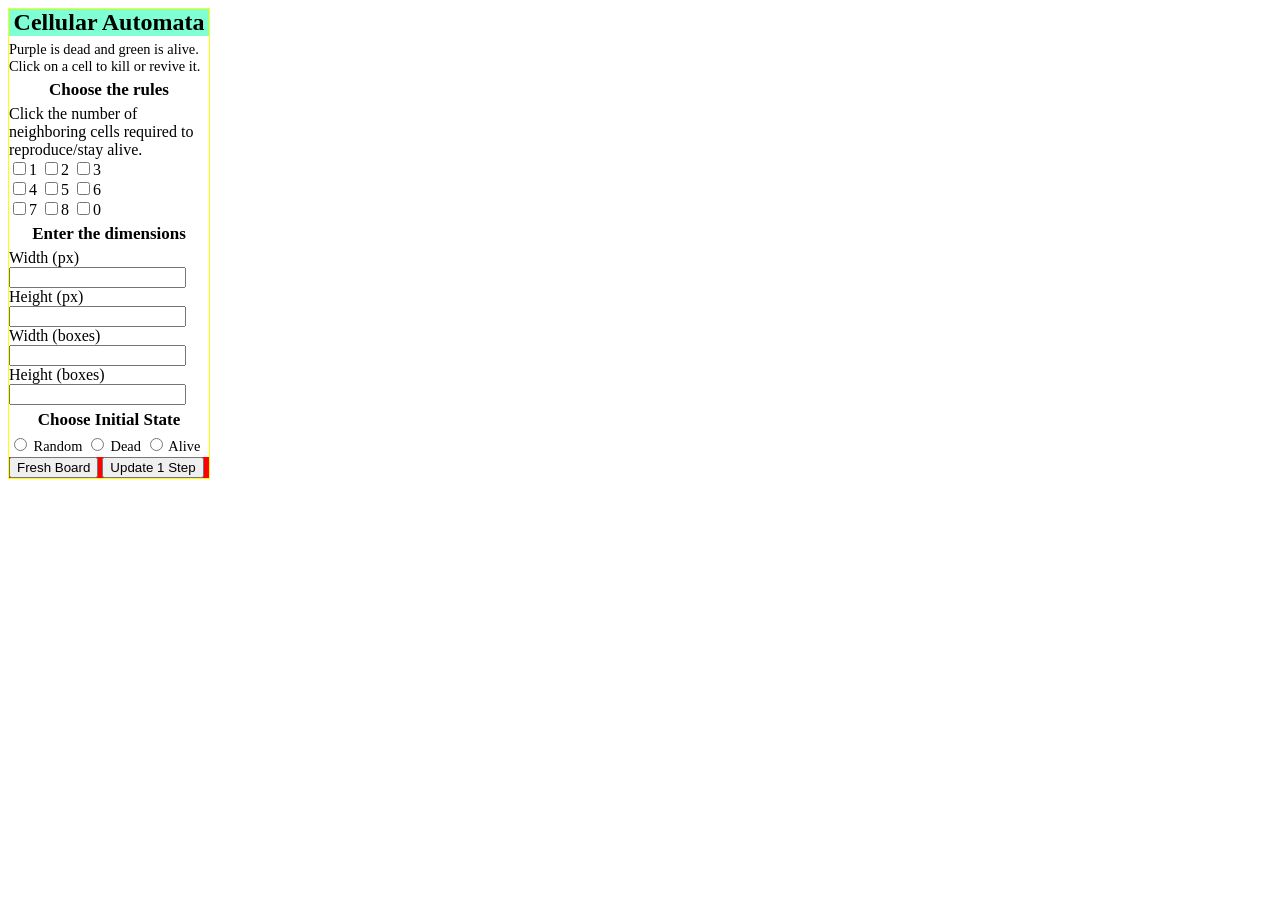
<file: cells/index.html>
<!DOCTYPE html>

<html>
<head>
	<title>  Cellular Automata  </title>

	<link rel="stylesheet" type="text/css" href="cellStyles.css">
	<script type="text/javascript" src="http://ajax.googleapis.com/ajax/libs/jquery/1.7.0/jquery.min.js">
	</script>		
		</script>		


<script type="text/javascript" src="cellWorkings.js"> 
</script>



	
			
</head>
<body>

<div class="left-side">

	<h2>Cellular Automata </h2> 	
	
		<div class="smaller">Purple is dead and green is alive. <br>
		Click on a cell to kill or revive it. <br>
		</div>
	
	<h1>Choose the rules</h1>
	
		Click the number of neighboring cells required to reproduce/stay alive.  <br>


	<form name="myForm">
	
		<input type="checkbox" id="one1">1 
		<input type="checkbox" id="two">2 
		<input type="checkbox" id="three">3 <br>
		<input type="checkbox" id="four">4 
		<input type="checkbox" id="five">5 
		<input type="checkbox" id="six">6 <br>
		<input type="checkbox" id="seven">7 
		<input type="checkbox" id="eight">8 
		<input type="checkbox" id="zero">0
	
		<h1>Enter the dimensions </h1>
	
			Width (px)
				<input type="text" name="width" id="width">  
				<div class="footer"> </div>
			Height (px)
				<input type="text" id="height">  
			<div class="footer"> </div>
			Width (boxes) 
			<input type="text" id="numX"> 
			<div class="footer"> </div>
			Height (boxes) 
			<input type="text" id="numY"> 
	</form>		

	<h3>Choose Initial State</h3>
	<div class="smaller">
	<input type="radio" name="state" id="random" value="2" > Random
	<input type="radio" name="state" id="dead" value="0" > Dead 
	<input type="radio" name="state" id="alive" value="1"> Alive <br>
	</div>
	<div class="redbkg">
	<button id="startButton" >Fresh Board</button>
	<button id="updateButton" >Update 1 Step</button>
	</div>
	</div>

	<div id="wrapper">

</div> 

</body>

</html>
</file>
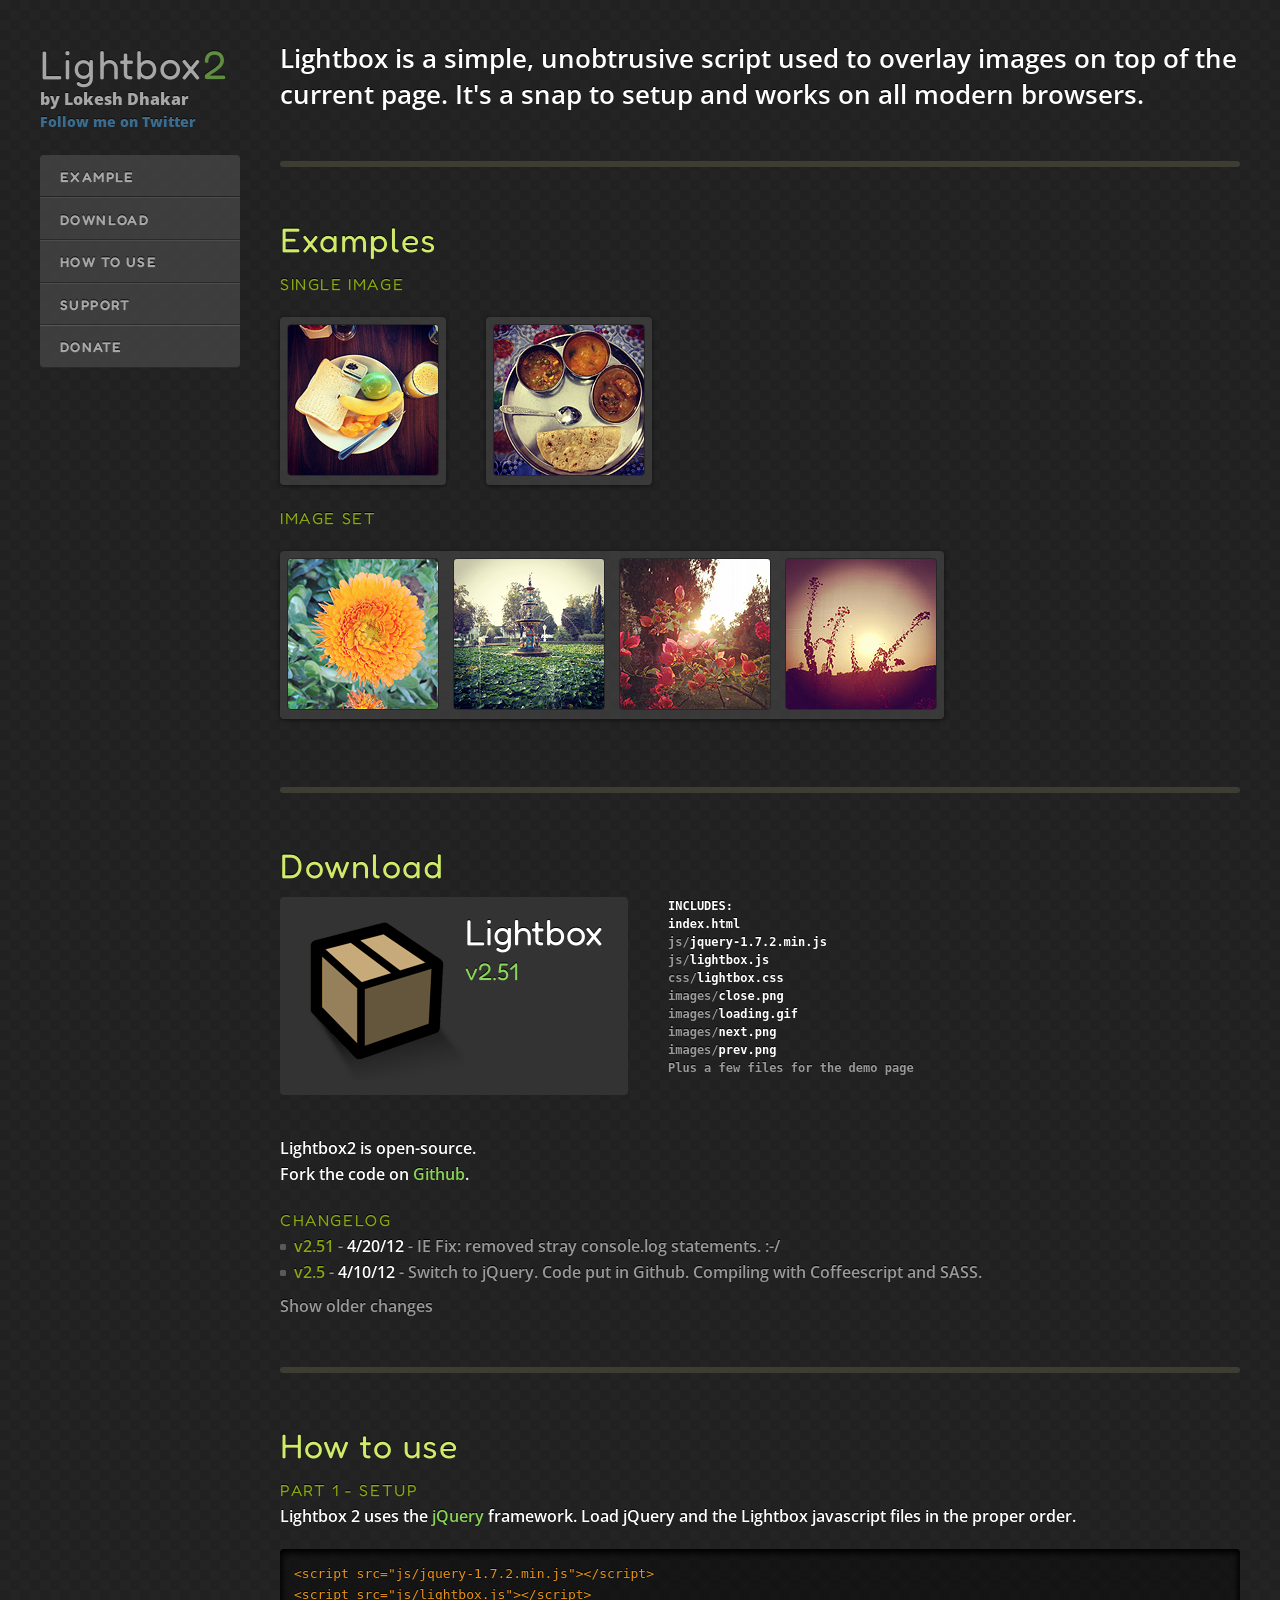
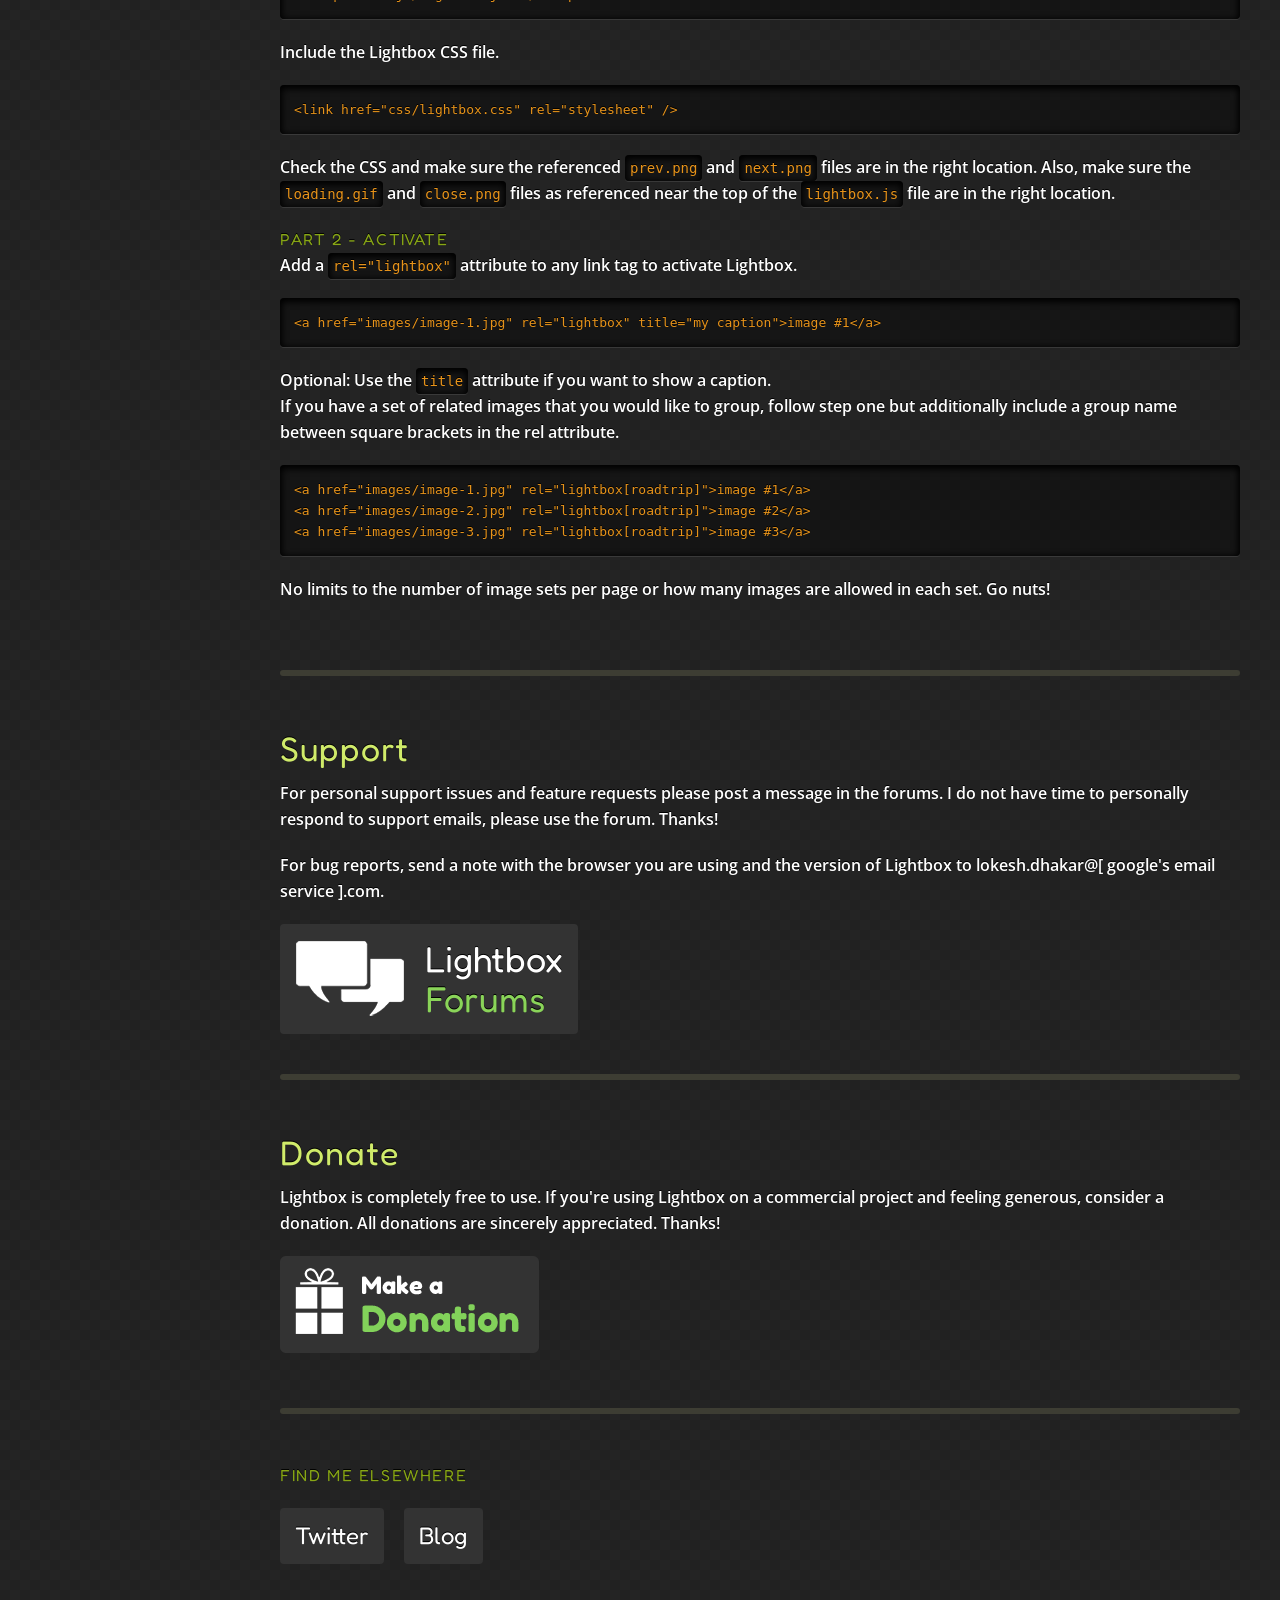
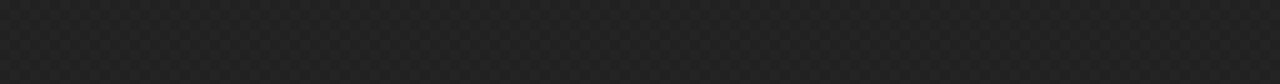
<file: aisling-bostonbb.com/lightbox/index.html>
<!doctype html>
<html lang="en-us">
<head>

	<meta charset="utf-8">
	<title>Lightbox 2</title>

	<meta name="description" lang="en" content="Lightbox 2 is a simple, unobtrusive script used to overlay images on the current page. It's a snap to setup and works on all modern browsers." />
  <meta name="author" content="Lokesh Dhakar">

  <meta name="viewport" content="width=device-width">

	<link rel="shortcut icon" type="image/ico" href="images/favicon.gif" />	
	<link rel="stylesheet" href="css/screen.css" type="text/css" media="screen" />
	<link rel="stylesheet" href="css/lightbox.css" type="text/css" media="screen" />

  <link href='http://fonts.googleapis.com/css?family=Fredoka+One|Open+Sans:400,700' rel='stylesheet' type='text/css'>

</head>
<body>

<div id="sidebar">
	<h1 class="logo"><a href="http://www.lokeshdhakar.com/projects/lightbox2/">Lightbox<em>2</em></a></h1>
	<p class="author"><a href="http://www.lokeshdhakar.com">by Lokesh Dhakar</a> <br />
  <span class="twitter"><a href="https://twitter.com/intent/user?screen_name=lokeshdhakar">Follow me on <em>Twitter</em></a></span></p>

	<ul id="nav">
		<li><a href="#example" class="first">Example</a></li>
		<li><a href="#download">Download</a></li>
		<li><a href="#how">How to Use</a></li>
		<li><a href="#support">Support</a></li>
		<li><a href="#donate" class="last">Donate</a></li>
	</ul>
</div>

<div id="content">

<div class="section" id="overview">
	<p class="lead">Lightbox is a <em>simple, unobtrusive</em> script used to overlay images on top of the current page. It's a <em>snap to setup</em> and works on <em>all modern browsers</em>.</p>
</div>

<hr />

<div class="section" id="example">


	<h2>Examples</h2>

	<h3>Single image</h3>
  <div class="imageRow">
  	<div class="single">
  		<a href="images/examples/image-1.jpg" rel="lightbox"><img src="images/examples/thumb-1.jpg" alt="" /></a>
  	</div>
  	<div class="single">
  		<a href="images/examples/image-2.jpg" rel="lightbox" title="Optional caption."><img src="images/examples/thumb-2.jpg" alt="" /></a>
  	</div>
  </div>

	<h3 style="clear: both;">Image set</h3>

  <div class="imageRow">
  	<div class="set">
  	  <div class="single first">
  		  <a href="images/examples/image-3.jpg" rel="lightbox[plants]" title="Click on the right side of the image to move forward."><img src="images/examples/thumb-3.jpg" alt="Plants: image 1 0f 4 thumb" /></a>
  		</div>
      <div class="single">
  		  <a href="images/examples/image-4.jpg" rel="lightbox[plants]" title="Alternately you can press the right arrow key." ><img src="images/examples/thumb-4.jpg" alt="Plants: image 2 0f 4 thumb" /></a>
      </div>
      <div class="single">
  		  <a href="images/examples/image-5.jpg" rel="lightbox[plants]" title="The script preloads the next image in the set as you're viewing."><img src="images/examples/thumb-5.jpg" alt="Plants: image 3 0f 4 thumb" /></a>
      </div>
      <div class="single last">
  		  <a href="images/examples/image-6.jpg" rel="lightbox[plants]" title="Click the X or anywhere outside the image to close"><img src="images/examples/thumb-6.jpg" alt="Plants: image 4 0f 4 thumb" /></a>
      </div>
  	</div>
  </div>
	
</div>

<hr />

<div class="section" id="download">
  <h2>Download</h2>

  <div class="row">
    
  	<a href="releases/lightbox2.51.zip" class="download">
  	  <img src="images/box.png" alt="Box" class="box" />
  	  <div class="file">
  	    Lightbox <div class="version">v2.51</div>
  	  </div>
  	</a>

  	<ul class="filelist">
      <li class="header">Includes:</li>
  	  <li>index.html</li>
      <li><span class="folder">js/</span>jquery-1.7.2.min.js</li>
      <li><span class="folder">js/</span>lightbox.js</li>	
      <li><span class="folder">css/</span>lightbox.css</li>	
      <li><span class="folder">images/</span>close.png</li>	
      <li><span class="folder">images/</span>loading.gif</li>	
      <li><span class="folder">images/</span>next.png</li>	
      <li><span class="folder">images/</span>prev.png</li>
      <li><span class="note">Plus a few files for the demo page</span></li>
    </ul>
  </div>

  <p>Lightbox2 is open-source.<br /> Fork the code on <a href="https://github.com/lokesh/lightbox2">Github</a>.</p>

  
	
	<h3>Changelog</h3>
	<ul class="changelog">
		<li><span class="version">v2.51 </span> - <span class="date">4/20/12</span> - IE Fix: removed stray console.log statements. :-/</li>
		<li><span class="version">v2.5 </span> - <span class="date">4/10/12</span> - Switch to jQuery. Code put in Github. Compiling with Coffeescript and SASS.</li>
		<li class="old"><span class="version">v2.05 </span> - <span class="date">3/18/11</span> - Upgraded Prototype (now works in IE9) and Scriptaculous. Minor bug fixes.</li>
		<li class="old"><span class="version">v2.04 </span> - <span class="date">3/9/08</span>
			<ul>	
				<li>NEW - Upgraded Prototype from v1.4 to v1.6.0.2
				<li>NEW - Moved label text into configuration for easier localization</li>
				<li>UPDATED - Code cleaned up. Respect for the global namespace and native javascript objects.</li>
				<li>FIXED - Caption displays as "null" when viewing an uncaptioned image after viewing a captioned image.</li>
				<li>FIXED - Clicking 'close' button shifts layout as link focus' dotted line appears.</li>
			</ul>
		</li>
		<li class="old"><span class="version">v2.03.3 </span> - <span class="date">5/21/07 </span>- Support for horizontally scrolling pages. Added updateImageList method for ajax'y pages.</li>	
		<li class="old"><span class="version">v2.03.2 </span> - <span class="date">4/30/07</span> - Fixed animated gif support in IE/Opera.</li>
		<li class="old"><span class="version">v2.03.1 </span> - <span class="date">4/18/07</span> - Fixed embed hiding. Overlay opacity var added to config. Image sets w/Imagemaps fix. Clearfix removed.</li>
		<li class="old"><span class="version">v2.03</span> - <span class="date">4/10/07 </span>- Improved keyboard navigation. Animation off toggle. Hides Flash movies under overlay. Imagemap support. Valid CSS.</li>
		<li class="old"><span class="version">v2.02</span> - Fixed layout issues caused by multiline captions. Added keyboard navigation.</li>
		<li class="old"><span class="version">v2.01</span> - Centering in IE6 (any DOCTYPE) fixed. Smoothed out resize transition.</li>
	</ul>
	<a href="#" class="showOlderChanges">Show older changes</a>
</div>

<hr />


<div class="section" id="how">
	<h2>How to use</h2>
	<h3>Part 1 - Setup</h3>
	<ol>
		<li>Lightbox 2 uses the <a href="http://jquery.com/">jQuery</a> framework. Load jQuery and the Lightbox javascript files in the proper order.
<pre><code>&lt;script src=&quot;js/jquery-1.7.2.min.js&quot;&gt;&lt;/script&gt;
&lt;script src=&quot;js/lightbox.js&quot;&gt;&lt;/script&gt;
</code></pre>
		</li>
		<li>Include the Lightbox CSS file.
<pre><code>&lt;link href=&quot;css/lightbox.css&quot; rel=&quot;stylesheet&quot; /&gt;
</code></pre>
		</li>
		<li>Check the CSS and make sure the referenced <code>prev.png</code> and <code>next.png</code> files are in the right location. Also, make sure the <code>loading.gif</code> and <code>close.png</code> files as referenced near the top of the <code>lightbox.js</code> file are in the right location.</li>
	</ol>
	<h3>Part 2 - Activate</h3>
	<ol>
		<li>Add a <code>rel="lightbox"</code> attribute to any link tag to activate Lightbox.
<pre><code>&lt;a href=&quot;images/image-1.jpg&quot; rel=&quot;lightbox&quot; title=&quot;my caption&quot;&gt;image #1&lt;/a&gt;
</code></pre>
		<em>Optional: </em>Use the <code>title</code> attribute if you want to show a caption.		</li>
		<li>If you have a set of related images that you would like to group, follow step one but additionally include a group name between square brackets in the rel attribute. 
<pre><code>&lt;a href=&quot;images/image-1.jpg&quot; rel=&quot;lightbox[roadtrip]&quot;&gt;image #1&lt;/a&gt;
&lt;a href=&quot;images/image-2.jpg&quot; rel=&quot;lightbox[roadtrip]&quot;&gt;image #2&lt;/a&gt;
&lt;a href=&quot;images/image-3.jpg&quot; rel=&quot;lightbox[roadtrip]&quot;&gt;image #3&lt;/a&gt;
</code></pre>
	No limits to the number of image sets per page or how many images are allowed in each set. Go nuts!</li>
	</ol>	
</div>



<hr />

<div class="section" id="support">
	<h2>Support</h2>
	<p>For personal support issues and feature requests please post a message in the forums. I do not have time to personally respond to support emails, please use the forum. Thanks!
	</p>
	<p>For bug reports, send a note with the browser you are using and the version of Lightbox to lokesh.dhakar@[ google's email service ].com.</p>

  	<a href="http://lokeshdhakar.com/forums/" class="forums">
  	  <img src="images/speech-bubbles.png" alt="Speech bubbles" class="speech" />
  	  <div class="link">
  	    Lightbox<br />
  	    <span class="sub">Forums</span>
  	  </div>
  	</a>	

</div>

<hr />


<div class="section" id="donate">
	<h2>Donate</h2>
	<p>Lightbox is completely free to use. If you're using Lightbox on a commercial project and feeling generous, consider a donation. All donations are sincerely appreciated. Thanks!</p>
    
    <form name="_xclick" action="https://www.paypal.com/cgi-bin/webscr" method="post">
		<fieldset>
			<input type="hidden" name="cmd" value="_xclick" />
			<input type="hidden" name="business" value="lokesh.dhakar@gmail.com" />
            <input type="hidden" name="item_name" value="Donation for Lightbox">
			<input type="hidden" name="no_note" value="1" />
			<input type="hidden" name="currency_code" value="USD" />
			<input type="hidden" name="tax" value="0" />
			<input type="hidden" name="bn" value="PP-DonationsBF" />
			<input type="image" src="images/donate.png" name="submit" alt="Make payments with PayPal - it's fast, free and secure!" />
		</fieldset>
	</form>
</div>

<hr />

<div class="section" id="elsewhere">
<h3>Find me elsewhere</h3>

  <div class="row">
    <a href="https://twitter.com/intent/user?screen_name=lokeshdhakar" class="button">Twitter</a>
    <a href="http://lokeshdhakar.com/" class="button">Blog</a>
  </div>
</div>

</div><!-- end #content -->

<script src="js/jquery-1.7.2.min.js"></script>
<script src="js/jquery-ui-1.8.18.custom.min.js"></script>
<script src="js/jquery.smooth-scroll.min.js"></script>
<script src="js/lightbox.js"></script>

<script>
  jQuery(document).ready(function($) {
      $('a').smoothScroll({
        speed: 1000,
        easing: 'easeInOutCubic'
      });

      $('.showOlderChanges').on('click', function(e){
        $('.changelog .old').slideDown('slow');
        $(this).fadeOut();
        e.preventDefault();
      })
  });

  var _gaq = _gaq || [];
  _gaq.push(['_setAccount', 'UA-2196019-1']);
  _gaq.push(['_trackPageview']);

  (function() {
    var ga = document.createElement('script'); ga.type = 'text/javascript'; ga.async = true;
    ga.src = ('https:' == document.location.protocol ? 'https://ssl' : 'http://www') + '.google-analytics.com/ga.js';
    var s = document.getElementsByTagName('script')[0]; s.parentNode.insertBefore(ga, s);
  })();

</script>
</body>
</html>
</file>
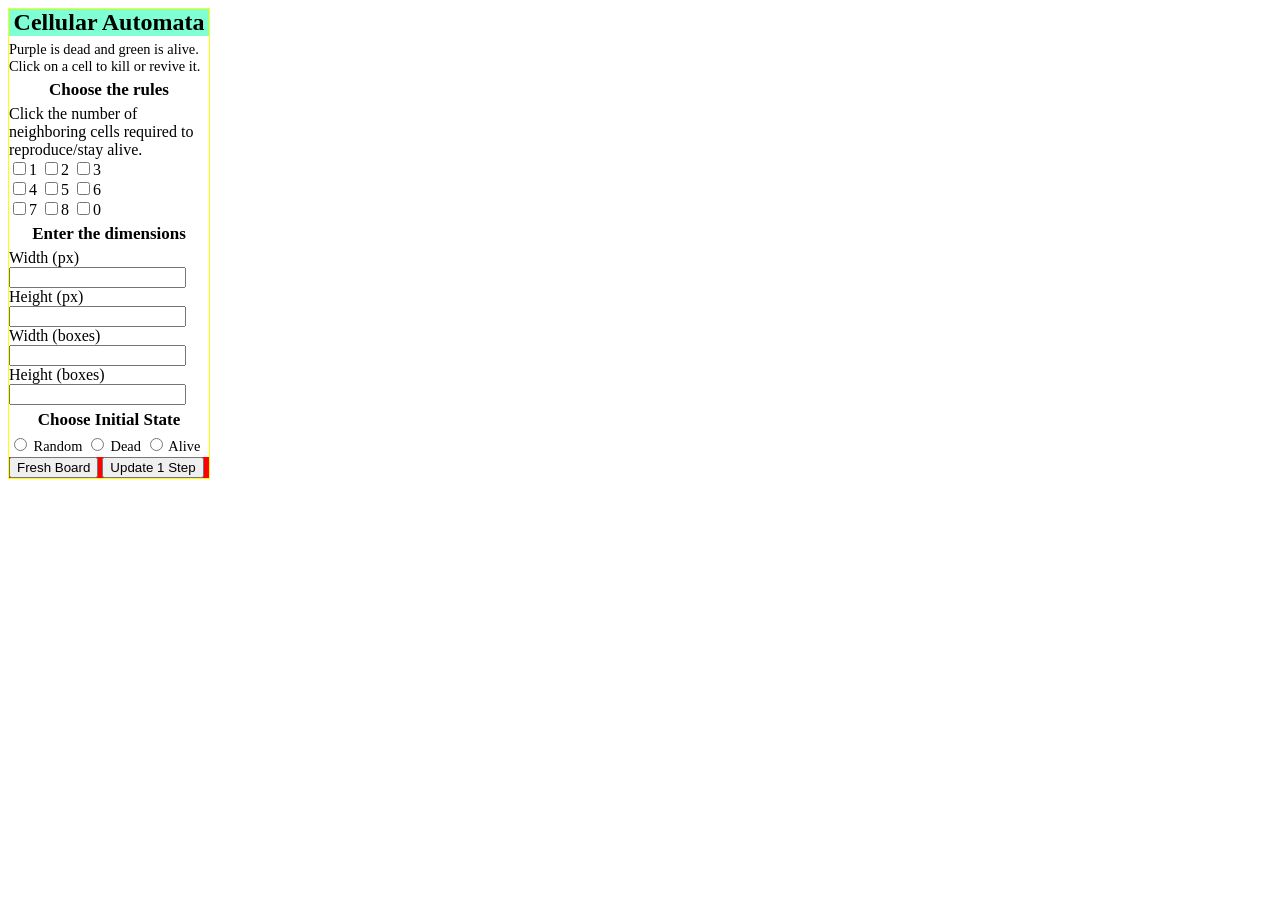
<file: cells/cells.html>
<!DOCTYPE html>

<html>
<head>
	<title>  Cellular Automata  </title>

	<link rel="stylesheet" type="text/css" href="cellStyles.css">
	
	<script type="text/javascript" src="http://ajax.googleapis.com/ajax/libs/jquery/1.7.0/jquery.min.js"></script>		

	<script type="text/javascript" src="cellWorkings.js"> </script>
		
</head>
<body>

<div class="left-side">

	<h2>Cellular Automata </h2> 	
	
	<div class="smaller">Purple is dead and green is alive. <br>
		Click on a cell to kill or revive it. <br>
	</div>
	
	<h1>Choose the rules</h1>
	
	Click the number of neighboring cells required to reproduce/stay alive.  <br>

	<form name="myForm">
	
		<input type="checkbox" id="one1">1 
		<input type="checkbox" id="two">2 
		<input type="checkbox" id="three">3 <br>
		<input type="checkbox" id="four">4 
		<input type="checkbox" id="five">5 
		<input type="checkbox" id="six">6 <br>
		<input type="checkbox" id="seven">7 
		<input type="checkbox" id="eight">8 
		<input type="checkbox" id="zero">0
	
		<h1>Enter the dimensions </h1>

		Width (px)<br>
		<input type="text" name="width" id="width">  
		
		Height (px)<br>
		<input type="text" id="height">  
		
		Width (boxes) <br>
		<input type="text" id="numX"> 
		
		Height (boxes) <br>
		<input type="text" id="numY">
		
	</form>		

	<h3>Choose Initial State</h3>
	<div class="smaller">
		<input type="radio" name="state" id="random" value="2" > Random
		<input type="radio" name="state" id="dead" value="0" > Dead 
		<input type="radio" name="state" id="alive" value="1"> Alive <br>
	</div>
	<div class="redbkg">
		<button id="startButton" >Fresh Board</button>
		<button id="updateButton" >Update 1 Step</button>
	</div>
	
	<div id='wrapper'></div>
	
</div>

</body>

</html>
</file>
<file: cells/cellStyles.css>
.right-side{
float:left;
border:1px solid black;
}

h1{
text-align:center;
font-size:17px;
margin-top:5px;
	margin-bottom:5px
}

h2{
text-align:center;
font-size:22;
background-color:aquamarine;
margin-top:0px;
	margin-bottom:5px
}

h3{
text-align:center;
font-size:17px;
margin-top:5px;
	margin-bottom:5px
}

.smaller{
font-size:90%;
}

.centered{
text-align:center; }

.redbkg{
background-color:red;
margin-top:2px;
}

.cell{
width:;
height:;
float:left;
cursor:pointer;
}

.cell.one{
background-color:green;

border:solid black 1px;
}

.cell.zero{
background-color:purple;

border:solid black 1px;}




.footer{
clear:both;
}

.left-side{
float:left;
width:200px;
text-wrap:on;
text:wrap;
border:1px solid yellow;

}

#wrapper{
float:left;
}
</file>
<file: aisling-bostonbb.com/lightbox/css/screen.css>
/*	Lightbox v2 Project page styles	
 *	Author: Lokesh Dhakar http://www.lokeshdhakar.com
 *	Created: a long time ago (2006 I think)
 *	Table of Contents:
 *		layout
 *		typography
 *    content */
/* line 17, ../../../../.rvm/gems/ruby-1.9.2-p290/gems/compass-0.12.1/frameworks/compass/stylesheets/compass/reset/_utilities.scss */
html, body, div, span, applet, object, iframe,
h1, h2, h3, h4, h5, h6, p, blockquote, pre,
a, abbr, acronym, address, big, cite, code,
del, dfn, em, img, ins, kbd, q, s, samp,
small, strike, strong, sub, sup, tt, var,
b, u, i, center,
dl, dt, dd, ol, ul, li,
fieldset, form, label, legend,
table, caption, tbody, tfoot, thead, tr, th, td,
article, aside, canvas, details, embed,
figure, figcaption, footer, header, hgroup,
menu, nav, output, ruby, section, summary,
time, mark, audio, video {
  margin: 0;
  padding: 0;
  border: 0;
  font-size: 100%;
  font: inherit;
  vertical-align: baseline;
}

/* line 20, ../../../../.rvm/gems/ruby-1.9.2-p290/gems/compass-0.12.1/frameworks/compass/stylesheets/compass/reset/_utilities.scss */
body {
  line-height: 1;
}

/* line 22, ../../../../.rvm/gems/ruby-1.9.2-p290/gems/compass-0.12.1/frameworks/compass/stylesheets/compass/reset/_utilities.scss */
ol, ul {
  list-style: none;
}

/* line 24, ../../../../.rvm/gems/ruby-1.9.2-p290/gems/compass-0.12.1/frameworks/compass/stylesheets/compass/reset/_utilities.scss */
table {
  border-collapse: collapse;
  border-spacing: 0;
}

/* line 26, ../../../../.rvm/gems/ruby-1.9.2-p290/gems/compass-0.12.1/frameworks/compass/stylesheets/compass/reset/_utilities.scss */
caption, th, td {
  text-align: left;
  font-weight: normal;
  vertical-align: middle;
}

/* line 28, ../../../../.rvm/gems/ruby-1.9.2-p290/gems/compass-0.12.1/frameworks/compass/stylesheets/compass/reset/_utilities.scss */
q, blockquote {
  quotes: none;
}
/* line 101, ../../../../.rvm/gems/ruby-1.9.2-p290/gems/compass-0.12.1/frameworks/compass/stylesheets/compass/reset/_utilities.scss */
q:before, q:after, blockquote:before, blockquote:after {
  content: "";
  content: none;
}

/* line 30, ../../../../.rvm/gems/ruby-1.9.2-p290/gems/compass-0.12.1/frameworks/compass/stylesheets/compass/reset/_utilities.scss */
a img {
  border: none;
}

/* line 114, ../../../../.rvm/gems/ruby-1.9.2-p290/gems/compass-0.12.1/frameworks/compass/stylesheets/compass/reset/_utilities.scss */
article, aside, details, figcaption, figure, footer, header, hgroup, menu, nav, section, summary {
  display: block;
}

/* layout
 *----------------------------------------------- */
/* line 18, ../sass/screen.sass */
#sidebar {
  position: fixed;
  top: 40px;
  left: 40px;
  width: 200px;
}

/* line 24, ../sass/screen.sass */
#content {
  margin: 0 40px 40px 280px;
}

/* line 27, ../sass/screen.sass */
.row {
  *zoom: 1;
}
/* line 38, ../../../../.rvm/gems/ruby-1.9.2-p290/gems/compass-0.12.1/frameworks/compass/stylesheets/compass/utilities/general/_clearfix.scss */
.row:after {
  content: "";
  display: table;
  clear: both;
}

/* Typography
 *----------------------------------------------- */
/* line 33, ../sass/screen.sass */
body {
  background: #222222 url(../images/bg-checker.png);
}

/* line 36, ../sass/screen.sass */
body, input, textarea {
  color: white;
  text-shadow: 0 -1px 0 black;
  font-size: 16px;
  line-height: 1.625em;
  font-family: "Open Sans", "lucida grande", tahoma, sans-serif;
  font-weight: 600;
  -webkit-font-smoothing: antialiased;
}

/* line 45, ../sass/screen.sass */
#lightbox {
  text-shadow: none;
}

/* line 48, ../sass/screen.sass */
h1, h2, h3, h4, h5, h6 {
  font-family: "Fredoka One", "lucida grande", tahoma, sans-serif;
  font-weight: 400;
  letter-spacing: 0.03em;
  line-height: 1.625em;
  margin: 0;
  color: #d0eb6a;
}

/* line 56, ../sass/screen.sass */
h1 {
  font-size: 40px;
  line-height: 1.2em;
}

/* line 60, ../sass/screen.sass */
h2 {
  font-size: 34px;
  line-height: 1.45em;
  margin-bottom: 0.2em;
}

/* line 65, ../sass/screen.sass */
h3 {
  font-size: 16px;
  text-transform: uppercase;
  letter-spacing: 0.1em;
  color: #88a616;
}

/* line 71, ../sass/screen.sass */
h4 {
  font-size: 16px;
}

/* Text elements */
/* line 77, ../sass/screen.sass */
p {
  margin: 0 0 1.25em 0;
  line-height: 1.625em;
}

/* line 81, ../sass/screen.sass */
ul, ol {
  margin: 0 0 1.25em 0;
}

/* line 84, ../sass/screen.sass */
dt {
  font-weight: bold;
}

/* line 87, ../sass/screen.sass */
dd {
  margin-bottom: 1.625em;
}

/* line 90, ../sass/screen.sass */
strong {
  font-weight: bold;
}

/* line 93, ../sass/screen.sass */
i {
  font-style: italic;
}

/* line 96, ../sass/screen.sass */
pre {
  background: rgba(0, 0, 0, 0.4);
  color: #e7931a;
  font: 14px Monaco, Consolas, "Andale Mono", "DejaVu Sans Mono", monospace;
  line-height: 1.5;
  margin: 20px 0 20px 0;
  overflow: auto;
  padding: 1em;
  -webkit-border-radius: 4px;
  -moz-border-radius: 4px;
  -ms-border-radius: 4px;
  -o-border-radius: 4px;
  border-radius: 4px;
  -webkit-box-shadow: 0 1px 0 0 rgba(255, 255, 255, 0.1), inset 0 2px 6px 2px black;
  -moz-box-shadow: 0 1px 0 0 rgba(255, 255, 255, 0.1), inset 0 2px 6px 2px black;
  box-shadow: 0 1px 0 0 rgba(255, 255, 255, 0.1), inset 0 2px 6px 2px black;
}

/* line 107, ../sass/screen.sass */
code, kbd {
  font: 14px Monaco, Consolas, "Andale Mono", "DejaVu Sans Mono", monospace;
  background: rgba(0, 0, 0, 0.4);
  -webkit-box-shadow: 0 1px 0 0 rgba(255, 255, 255, 0.1), inset 0 2px 6px 2px black;
  -moz-box-shadow: 0 1px 0 0 rgba(255, 255, 255, 0.1), inset 0 2px 6px 2px black;
  box-shadow: 0 1px 0 0 rgba(255, 255, 255, 0.1), inset 0 2px 6px 2px black;
  padding: 5px;
  -webkit-border-radius: 4px;
  -moz-border-radius: 4px;
  -ms-border-radius: 4px;
  -o-border-radius: 4px;
  border-radius: 4px;
  color: #e7931a;
}

/* line 115, ../sass/screen.sass */
pre code {
  font-size: 13px;
  background: transparent;
  -webkit-box-shadow: none;
  -moz-box-shadow: none;
  box-shadow: none;
  padding: 0;
}

/* Links */
/* line 122, ../sass/screen.sass */
a {
  color: #8ad459;
  text-decoration: none;
}
/* line 125, ../sass/screen.sass */
a:hover {
  color: #589e29;
}

/* line 128, ../sass/screen.sass */
::-moz-selection,
::selection {
  background: #e7931a;
  color: white;
}

/* sidebar
 *----------------------------------------------- */
/* line 137, ../sass/screen.sass */
#sidebar {
  filter: progid:DXImageTransform.Microsoft.Alpha(Opacity=60);
  opacity: 0.6;
  -webkit-transition: opacity 0.2s;
  -moz-transition: opacity 0.2s;
  -ms-transition: opacity 0.2s;
  -o-transition: opacity 0.2s;
  transition: opacity 0.2s;
}
/* line 140, ../sass/screen.sass */
#sidebar:hover {
  filter: progid:DXImageTransform.Microsoft.Alpha(Opacity=100);
  opacity: 1;
}
/* line 142, ../sass/screen.sass */
#sidebar a {
  color: white;
}
/* line 144, ../sass/screen.sass */
#sidebar .logo {
  -webkit-transition: all 0.2s ease-out;
  -moz-transition: all 0.2s ease-out;
  -ms-transition: all 0.2s ease-out;
  -o-transition: all 0.2s ease-out;
  transition: all 0.2s ease-out;
}
/* line 146, ../sass/screen.sass */
#sidebar .logo em {
  color: #8ad459;
}
/* line 148, ../sass/screen.sass */
#sidebar .logo:hover {
  text-shadow: 0 0 20px #d0eb6a, 0 0 50px #d0eb6a;
}
/* line 150, ../sass/screen.sass */
#sidebar .author {
  font-weight: 800;
  line-height: 1.4em;
}
/* line 154, ../sass/screen.sass */
#sidebar .author a:hover {
  text-shadow: 0 0 10px white;
}
/* line 156, ../sass/screen.sass */
#sidebar .author .twitter {
  font-size: 14px;
}
/* line 158, ../sass/screen.sass */
#sidebar .author .twitter a {
  color: #4d9ed8;
}
/* line 160, ../sass/screen.sass */
#sidebar .author .twitter em {
  color: #4d9ed8;
}

/* line 163, ../sass/screen.sass */
#nav {
  list-style: none;
  margin: 1.5em 0 1em 0;
  font-size: 14px;
  text-transform: uppercase;
  letter-spacing: 0.1em;
  font-family: "Fredoka One", "lucida grande", tahoma, sans-serif;
}
/* line 170, ../sass/screen.sass */
#nav li {
  padding: 0;
  margin: 0;
}
/* line 173, ../sass/screen.sass */
#nav a {
  display: block;
  height: 2em;
  padding: 0.6em 0.2em 0.3em 20px;
  background: #505050;
  border-top: 1px solid rgba(255, 255, 255, 0.15);
  border-bottom: 1px solid rgba(0, 0, 0, 0.4);
  -webkit-transition: all 0.2s ease-out;
  -moz-transition: all 0.2s ease-out;
  -ms-transition: all 0.2s ease-out;
  -o-transition: all 0.2s ease-out;
  transition: all 0.2s ease-out;
}
/* line 181, ../sass/screen.sass */
#nav a:hover {
  text-shadow: 0 1px 0 rgba(0, 0, 0, 0.6);
  background-color: #88a616;
}
/* line 184, ../sass/screen.sass */
#nav a.first {
  border-bottom-color: rgba(0, 0, 0, 0.5);
  -moz-border-radius-topleft: 4px;
  -webkit-border-top-left-radius: 4px;
  -ms-border-top-left-radius: 4px;
  -o-border-top-left-radius: 4px;
  border-top-left-radius: 4px;
  -moz-border-radius-topright: 4px;
  -webkit-border-top-right-radius: 4px;
  -ms-border-top-right-radius: 4px;
  -o-border-top-right-radius: 4px;
  border-top-right-radius: 4px;
  border-top-color: transparent;
}
/* line 188, ../sass/screen.sass */
#nav a.last {
  border-top-color: rgba(255, 255, 255, 0.25);
  -moz-border-radius-bottomleft: 4px;
  -webkit-border-bottom-left-radius: 4px;
  -ms-border-bottom-left-radius: 4px;
  -o-border-bottom-left-radius: 4px;
  border-bottom-left-radius: 4px;
  -moz-border-radius-bottomright: 4px;
  -webkit-border-bottom-right-radius: 4px;
  -ms-border-bottom-right-radius: 4px;
  -o-border-bottom-right-radius: 4px;
  border-bottom-right-radius: 4px;
}

/* content
 *----------------------------------------------- */
/* line 196, ../sass/screen.sass */
.download {
  float: left;
  margin: 0 40px 40px 0;
  padding: 10px 20px 10px 10px;
  background-color: #333333;
  border: 5px solid #333333;
  -webkit-border-radius: 4px;
  -moz-border-radius: 4px;
  -ms-border-radius: 4px;
  -o-border-radius: 4px;
  border-radius: 4px;
  -webkit-transition: all 0.2s ease-out;
  -moz-transition: all 0.2s ease-out;
  -ms-transition: all 0.2s ease-out;
  -o-transition: all 0.2s ease-out;
  transition: all 0.2s ease-out;
}
/* line 204, ../sass/screen.sass */
.download:hover {
  border-color: #8ad459;
  background-color: #444444;
}
/* line 207, ../sass/screen.sass */
.download .box {
  float: left;
}
/* line 209, ../sass/screen.sass */
.download .file {
  float: left;
  font-size: 36px;
  font-family: "Fredoka One", "lucida grande", tahoma, sans-serif;
  font-weight: 400;
  color: white;
  line-height: 1.1em;
}
/* line 216, ../sass/screen.sass */
.download .file .version {
  font-size: 24px;
  color: #8ad459;
}

/* line 221, ../sass/screen.sass */
.filelist {
  float: left;
  font-size: 12px;
  font-family: Monaco, Consolas, "Andale Mono", "DejaVu Sans Mono", monospace;
  line-height: 1.5em;
}
/* line 226, ../sass/screen.sass */
.filelist .header {
  text-transform: uppercase;
  font-weight: bold;
}
/* line 229, ../sass/screen.sass */
.filelist .folder {
  color: #999999;
}
/* line 231, ../sass/screen.sass */
.filelist .note {
  color: #999999;
}

/* line 235, ../sass/screen.sass */
.changelog {
  margin-bottom: 0.5em;
}
/* line 237, ../sass/screen.sass */
.changelog li {
  list-style: none;
  padding: 0 0 0 14px;
  background: url(../images/bullet.gif) no-repeat 0 11px;
  color: #999999;
}
/* line 242, ../sass/screen.sass */
.changelog li .version {
  color: #88a616;
}
/* line 244, ../sass/screen.sass */
.changelog li .date {
  color: white;
}
/* line 246, ../sass/screen.sass */
.changelog .old {
  display: none;
}

/* line 249, ../sass/screen.sass */
.showOlderChanges {
  color: #999999;
}

/* line 253, ../sass/screen.sass */
.forums {
  float: left;
  margin: 0 40px 40px 0;
  padding: 10px;
  background-color: #333333;
  border: 5px solid #333333;
  -webkit-border-radius: 4px;
  -moz-border-radius: 4px;
  -ms-border-radius: 4px;
  -o-border-radius: 4px;
  border-radius: 4px;
  -webkit-transition: all 0.2s ease-out;
  -moz-transition: all 0.2s ease-out;
  -ms-transition: all 0.2s ease-out;
  -o-transition: all 0.2s ease-out;
  transition: all 0.2s ease-out;
}
/* line 261, ../sass/screen.sass */
.forums:hover {
  border-color: #8ad459;
  background-color: #444444;
}
/* line 264, ../sass/screen.sass */
.forums .speech {
  float: left;
  margin-right: 20px;
}
/* line 267, ../sass/screen.sass */
.forums .link {
  float: left;
  font-size: 36px;
  font-family: "Fredoka One", "lucida grande", tahoma, sans-serif;
  font-weight: 400;
  color: white;
  line-height: 1.1em;
}
/* line 274, ../sass/screen.sass */
.forums .link .sub {
  color: #8ad459;
}

/* line 278, ../sass/screen.sass */
#elsewhere .button {
  font-family: "Fredoka One", "lucida grande", tahoma, sans-serif;
  font-weight: normal;
  font-size: 24px;
  display: block;
  float: left;
  margin: 20px 20px 40px 0;
  padding: 10px 10px 10px 10px;
  background-color: #333333;
  border: 5px solid #333333;
  -webkit-border-radius: 4px;
  -moz-border-radius: 4px;
  -ms-border-radius: 4px;
  -o-border-radius: 4px;
  border-radius: 4px;
  -webkit-transition: all 0.2s ease-out;
  -moz-transition: all 0.2s ease-out;
  -ms-transition: all 0.2s ease-out;
  -o-transition: all 0.2s ease-out;
  transition: all 0.2s ease-out;
  color: white;
}
/* line 291, ../sass/screen.sass */
#elsewhere .button:hover {
  background-color: #444444;
  border-color: #8ad459;
}

/* misc
 *----------------------------------------------- */
/* line 298, ../sass/screen.sass */
p.lead {
  font-size: 26px;
  font-weight: 600;
  line-height: 1.4em;
  margin-bottom: 0;
}

/* line 305, ../sass/screen.sass */
hr {
  height: 6px;
  background: #3d3d33;
  border: none;
  -webkit-border-radius: 4px;
  -moz-border-radius: 4px;
  -ms-border-radius: 4px;
  -o-border-radius: 4px;
  border-radius: 4px;
  clear: both;
}

/* line 312, ../sass/screen.sass */
.section {
  padding: 40px 0;
}
/* line 314, ../sass/screen.sass */
.section:first-child {
  border-top: none;
}

/* line 317, ../sass/screen.sass */
.imageRow {
  *zoom: 1;
  margin: 20px 0;
}
/* line 38, ../../../../.rvm/gems/ruby-1.9.2-p290/gems/compass-0.12.1/frameworks/compass/stylesheets/compass/utilities/general/_clearfix.scss */
.imageRow:after {
  content: "";
  display: table;
  clear: both;
}
/* line 320, ../sass/screen.sass */
.imageRow .single {
  float: left;
}
/* line 322, ../sass/screen.sass */
.imageRow .single a {
  float: left;
  display: block;
  background: rgba(255, 255, 255, 0.1);
  padding: 7px;
  line-height: 1em;
  -webkit-border-radius: 4px;
  -moz-border-radius: 4px;
  -ms-border-radius: 4px;
  -o-border-radius: 4px;
  border-radius: 4px;
  -webkit-box-shadow: 0 1px 4px 0 rgba(0, 0, 0, 0.5);
  -moz-box-shadow: 0 1px 4px 0 rgba(0, 0, 0, 0.5);
  box-shadow: 0 1px 4px 0 rgba(0, 0, 0, 0.5);
  margin-right: 40px;
  -webkit-transition: all 0.2s ease-out;
  -moz-transition: all 0.2s ease-out;
  -ms-transition: all 0.2s ease-out;
  -o-transition: all 0.2s ease-out;
  transition: all 0.2s ease-out;
}
/* line 332, ../sass/screen.sass */
.imageRow .single a img {
  -webkit-border-radius: 4px;
  -moz-border-radius: 4px;
  -ms-border-radius: 4px;
  -o-border-radius: 4px;
  border-radius: 4px;
  border: 1px solid rgba(0, 0, 0, 0.3);
}
/* line 335, ../sass/screen.sass */
.imageRow .single a:hover {
  background-color: #8ad459;
}
/* line 337, ../sass/screen.sass */
.imageRow .set {
  float: left;
  background: rgba(255, 255, 255, 0.1);
  -webkit-border-radius: 4px;
  -moz-border-radius: 4px;
  -ms-border-radius: 4px;
  -o-border-radius: 4px;
  border-radius: 4px;
  -webkit-box-shadow: 0 1px 4px 0 rgba(0, 0, 0, 0.5);
  -moz-box-shadow: 0 1px 4px 0 rgba(0, 0, 0, 0.5);
  box-shadow: 0 1px 4px 0 rgba(0, 0, 0, 0.5);
  -webkit-transition: all 0.2s ease-out;
  -moz-transition: all 0.2s ease-out;
  -ms-transition: all 0.2s ease-out;
  -o-transition: all 0.2s ease-out;
  transition: all 0.2s ease-out;
}
/* line 343, ../sass/screen.sass */
.imageRow .set:hover {
  background: rgba(255, 255, 255, 0.2);
}
/* line 346, ../sass/screen.sass */
.imageRow .set .single a {
  background: none;
  -webkit-border-radius: 0;
  -moz-border-radius: 0;
  -ms-border-radius: 0;
  -o-border-radius: 0;
  border-radius: 0;
  -webkit-box-shadow: none;
  -moz-box-shadow: none;
  box-shadow: none;
  margin-right: 0;
}
/* line 351, ../sass/screen.sass */
.imageRow .set .single a:hover {
  background-color: #8ad459;
  -webkit-box-shadow: 0 -1px 0 0 rgba(255, 255, 255, 0.2), 0 1px 4px 0 rgba(0, 0, 0, 0.5);
  -moz-box-shadow: 0 -1px 0 0 rgba(255, 255, 255, 0.2), 0 1px 4px 0 rgba(0, 0, 0, 0.5);
  box-shadow: 0 -1px 0 0 rgba(255, 255, 255, 0.2), 0 1px 4px 0 rgba(0, 0, 0, 0.5);
}
/* line 355, ../sass/screen.sass */
.imageRow .set .single.first a {
  -moz-border-radius-topleft: 4px;
  -webkit-border-top-left-radius: 4px;
  -ms-border-top-left-radius: 4px;
  -o-border-top-left-radius: 4px;
  border-top-left-radius: 4px;
  -moz-border-radius-bottomleft: 4px;
  -webkit-border-bottom-left-radius: 4px;
  -ms-border-bottom-left-radius: 4px;
  -o-border-bottom-left-radius: 4px;
  border-bottom-left-radius: 4px;
}
/* line 358, ../sass/screen.sass */
.imageRow .set .single.last a {
  -moz-border-radius-topright: 4px;
  -webkit-border-top-right-radius: 4px;
  -ms-border-top-right-radius: 4px;
  -o-border-top-right-radius: 4px;
  border-top-right-radius: 4px;
  -moz-border-radius-bottomright: 4px;
  -webkit-border-bottom-right-radius: 4px;
  -ms-border-bottom-right-radius: 4px;
  -o-border-bottom-right-radius: 4px;
  border-bottom-right-radius: 4px;
}

@media only screen and (max-width: 1000px) {
  /* line 364, ../sass/screen.sass */
  body, input, textarea {
    font-size: 14px;
  }

  /* line 367, ../sass/screen.sass */
  body {
    padding-top: 20px;
  }

  /* line 370, ../sass/screen.sass */
  .section {
    padding: 20px 0;
  }

  /* line 373, ../sass/screen.sass */
  p.lead {
    font-size: 20px;
  }

  /* line 376, ../sass/screen.sass */
  h1 {
    font-size: 30px;
  }

  /* line 379, ../sass/screen.sass */
  h2 {
    font-size: 24px;
  }

  /* line 382, ../sass/screen.sass */
  h3 {
    font-size: 16px;
  }

  /* line 385, ../sass/screen.sass */
  code, kbd {
    font-size: 13px;
  }

  /* line 388, ../sass/screen.sass */
  pre code {
    font-size: 12px;
  }

  /* line 391, ../sass/screen.sass */
  pre {
    padding: 0.75em;
  }

  /* line 394, ../sass/screen.sass */
  #sidebar {
    width: 160px;
    left: 20px;
  }

  /* line 398, ../sass/screen.sass */
  #content {
    margin-left: 200px;
  }
}
@media only screen and (max-width: 700px) {
  /* line 403, ../sass/screen.sass */
  body, input, textarea {
    font-size: 12px;
    padding-top: 0;
  }

  /* line 407, ../sass/screen.sass */
  p.lead {
    font-size: 16px;
  }

  /* line 410, ../sass/screen.sass */
  code, kbd {
    font-size: 12px;
  }

  /* line 413, ../sass/screen.sass */
  pre code {
    font-size: 11px;
  }

  /* line 416, ../sass/screen.sass */
  pre {
    padding: 0.5em;
  }

  /* line 420, ../sass/screen.sass */
  #sidebar {
    filter: progid:DXImageTransform.Microsoft.Alpha(Opacity=100);
    opacity: 1;
    position: static;
    text-align: center;
    width: auto;
    margin: 20px 20px 0 20px;
    border-bottom: 6px solid #3d3d33;
  }
  /* line 427, ../sass/screen.sass */
  #sidebar h1 {
    font-size: 24px;
  }
  /* line 429, ../sass/screen.sass */
  #sidebar .twitter {
    font-size: 14px;
  }
  /* line 431, ../sass/screen.sass */
  #sidebar #nav {
    font-size: 12px;
  }
  /* line 433, ../sass/screen.sass */
  #sidebar #nav li {
    display: inline-block;
  }
  /* line 435, ../sass/screen.sass */
  #sidebar #nav li a {
    padding: 10px;
    height: auto;
    margin: 0 5px 10px 5px;
    -webkit-border-radius: 6px;
    -moz-border-radius: 6px;
    -ms-border-radius: 6px;
    -o-border-radius: 6px;
    border-radius: 6px;
  }

  /* line 441, ../sass/screen.sass */
  h2 {
    font-size: 18px;
  }

  /* line 444, ../sass/screen.sass */
  h3 {
    font-size: 14px;
  }

  /* line 447, ../sass/screen.sass */
  #content {
    margin: 10px 20px 20px 20px;
  }

  /* line 450, ../sass/screen.sass */
  .download {
    text-align: center;
    width: 95%;
    margin-right: 0;
    padding-right: 0;
    padding-left: 0;
  }
  /* line 456, ../sass/screen.sass */
  .download .box, .download .file {
    float: none;
  }

  /* line 459, ../sass/screen.sass */
  .forums {
    text-align: center;
    width: 95%;
    margin-right: 0;
    padding-right: 0;
    padding-left: 0;
  }
  /* line 465, ../sass/screen.sass */
  .forums .speech, .forums .link {
    float: none;
  }
}
</file>
